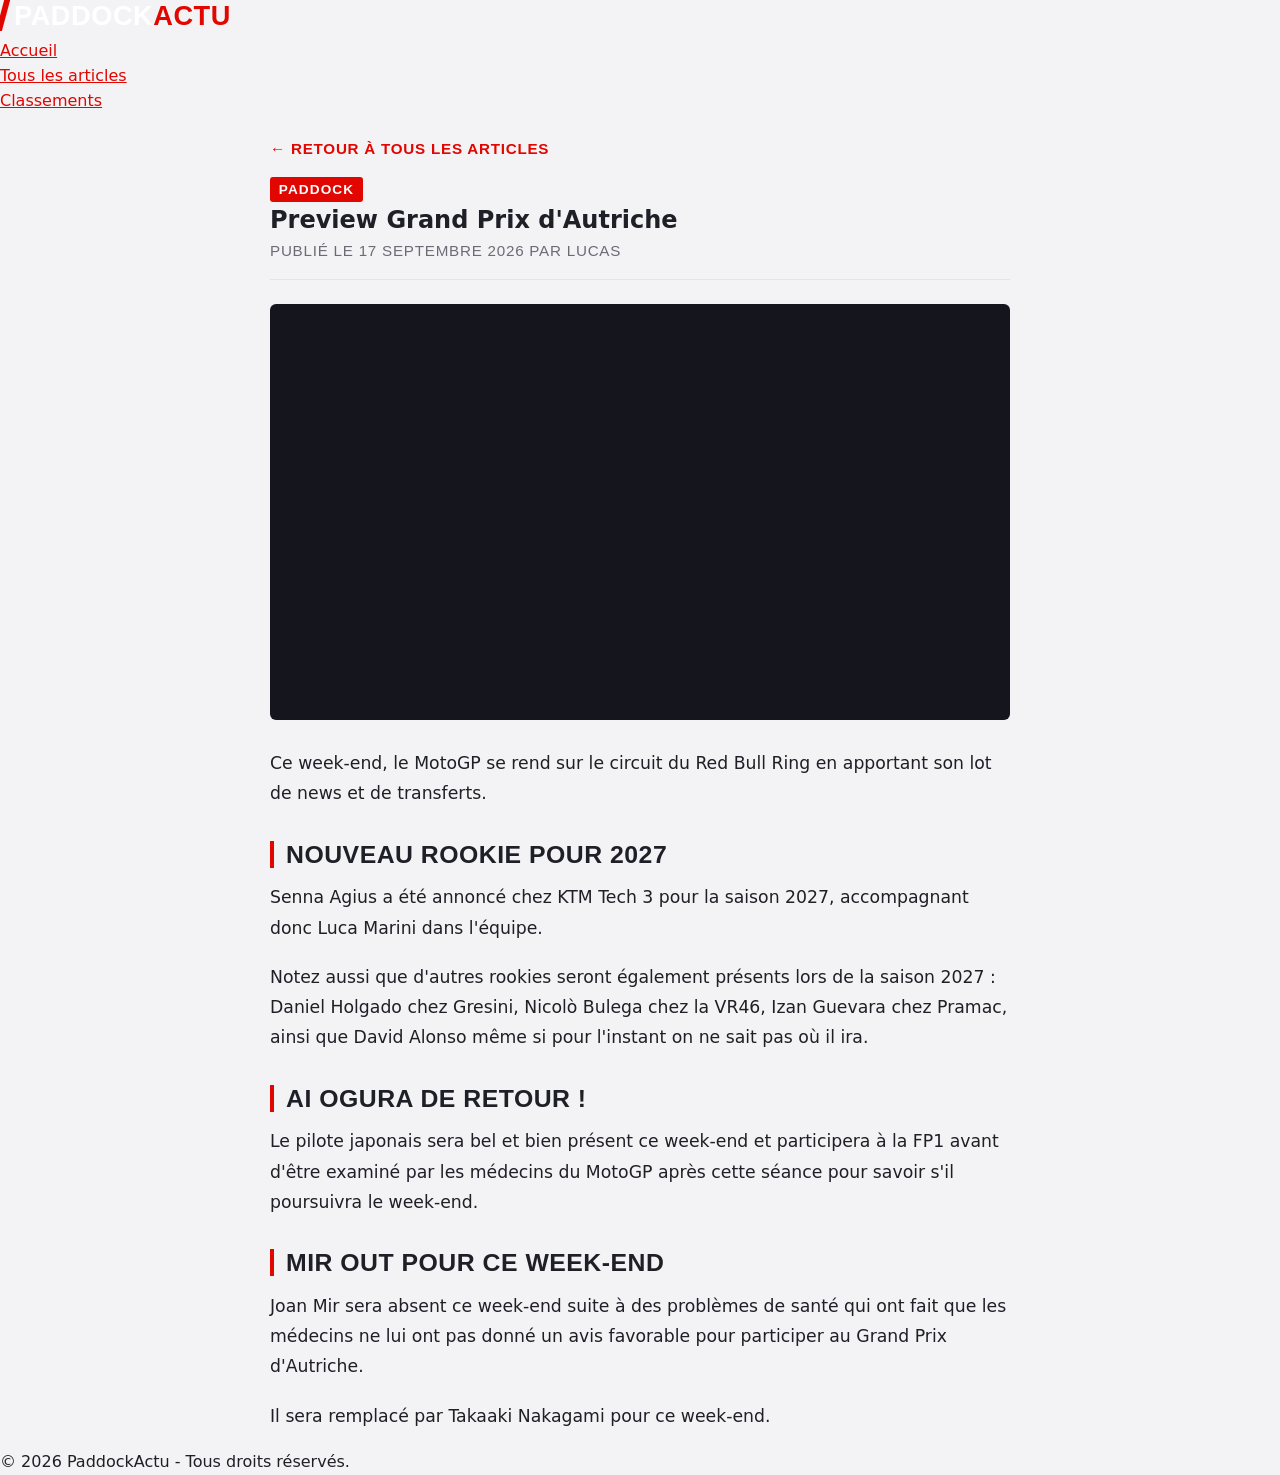
<file: preview-autriche-2026.html>
<!DOCTYPE html>
<html lang="fr">
<head>
    <meta charset="UTF-8">
    <meta name="viewport" content="width=device-width, initial-scale=1.0">
    <title>Preview Grand Prix d'Autriche - PaddockActu</title>
    <meta name="description" content="Toutes les infos et les dernières actus avant le GP d'Autriche 2026.">
    <!-- On remonte d'un dossier avec "../" pour charger le fichier style.css -->
    <link rel="stylesheet" href="../style.css">
</head>
<body>

    <header>
        <a href="../index.html" class="logo">Paddock<span>Actu</span></a>
        <nav>
            <ul>
                <li><a href="../index.html#accueil">Accueil</a></li>
                <li><a href="../index.html#tous-les-articles">Tous les articles</a></li>
                <li><a href="../index.html#classements">Classements</a></li>
            </ul>
        </nav>
    </header>

    <main class="article-container">
        <a href="../index.html#tous-les-articles" class="back-link">&larr; Retour à tous les articles</a>

        <article>
            <header class="article-header">
                <span class="article-tag">Paddock</span>
                <h1>Preview Grand Prix d'Autriche</h1>
                <p class="article-meta">Publié le 17 septembre 2026 par Lucas</p>
            </header>

            <div class="article-banner"></div>

            <div class="article-content">
                <p>Ce week-end, le MotoGP se rend sur le circuit du Red Bull Ring en apportant son lot de news et de transferts.</p>

                <h2>Nouveau Rookie pour 2027</h2>
                <p>Senna Agius a été annoncé chez KTM Tech 3 pour la saison 2027, accompagnant donc Luca Marini dans l'équipe.</p>
                <p>Notez aussi que d'autres rookies seront également présents lors de la saison 2027 : Daniel Holgado chez Gresini, Nicolò Bulega chez la VR46, Izan Guevara chez Pramac, ainsi que David Alonso même si pour l'instant on ne sait pas où il ira.</p>

                <h2>Ai Ogura de retour !</h2>
                <p>Le pilote japonais sera bel et bien présent ce week-end et participera à la FP1 avant d'être examiné par les médecins du MotoGP après cette séance pour savoir s'il poursuivra le week-end.</p>

                <h2>Mir out pour ce week-end</h2>
                <p>Joan Mir sera absent ce week-end suite à des problèmes de santé qui ont fait que les médecins ne lui ont pas donné un avis favorable pour participer au Grand Prix d'Autriche.</p>
                <p>Il sera remplacé par Takaaki Nakagami pour ce week-end.</p>
            </div>
        </article>
    </main>

    <footer>
        <p>&copy; 2026 PaddockActu - Tous droits réservés.</p>
    </footer>

</body>
</html>
</file>
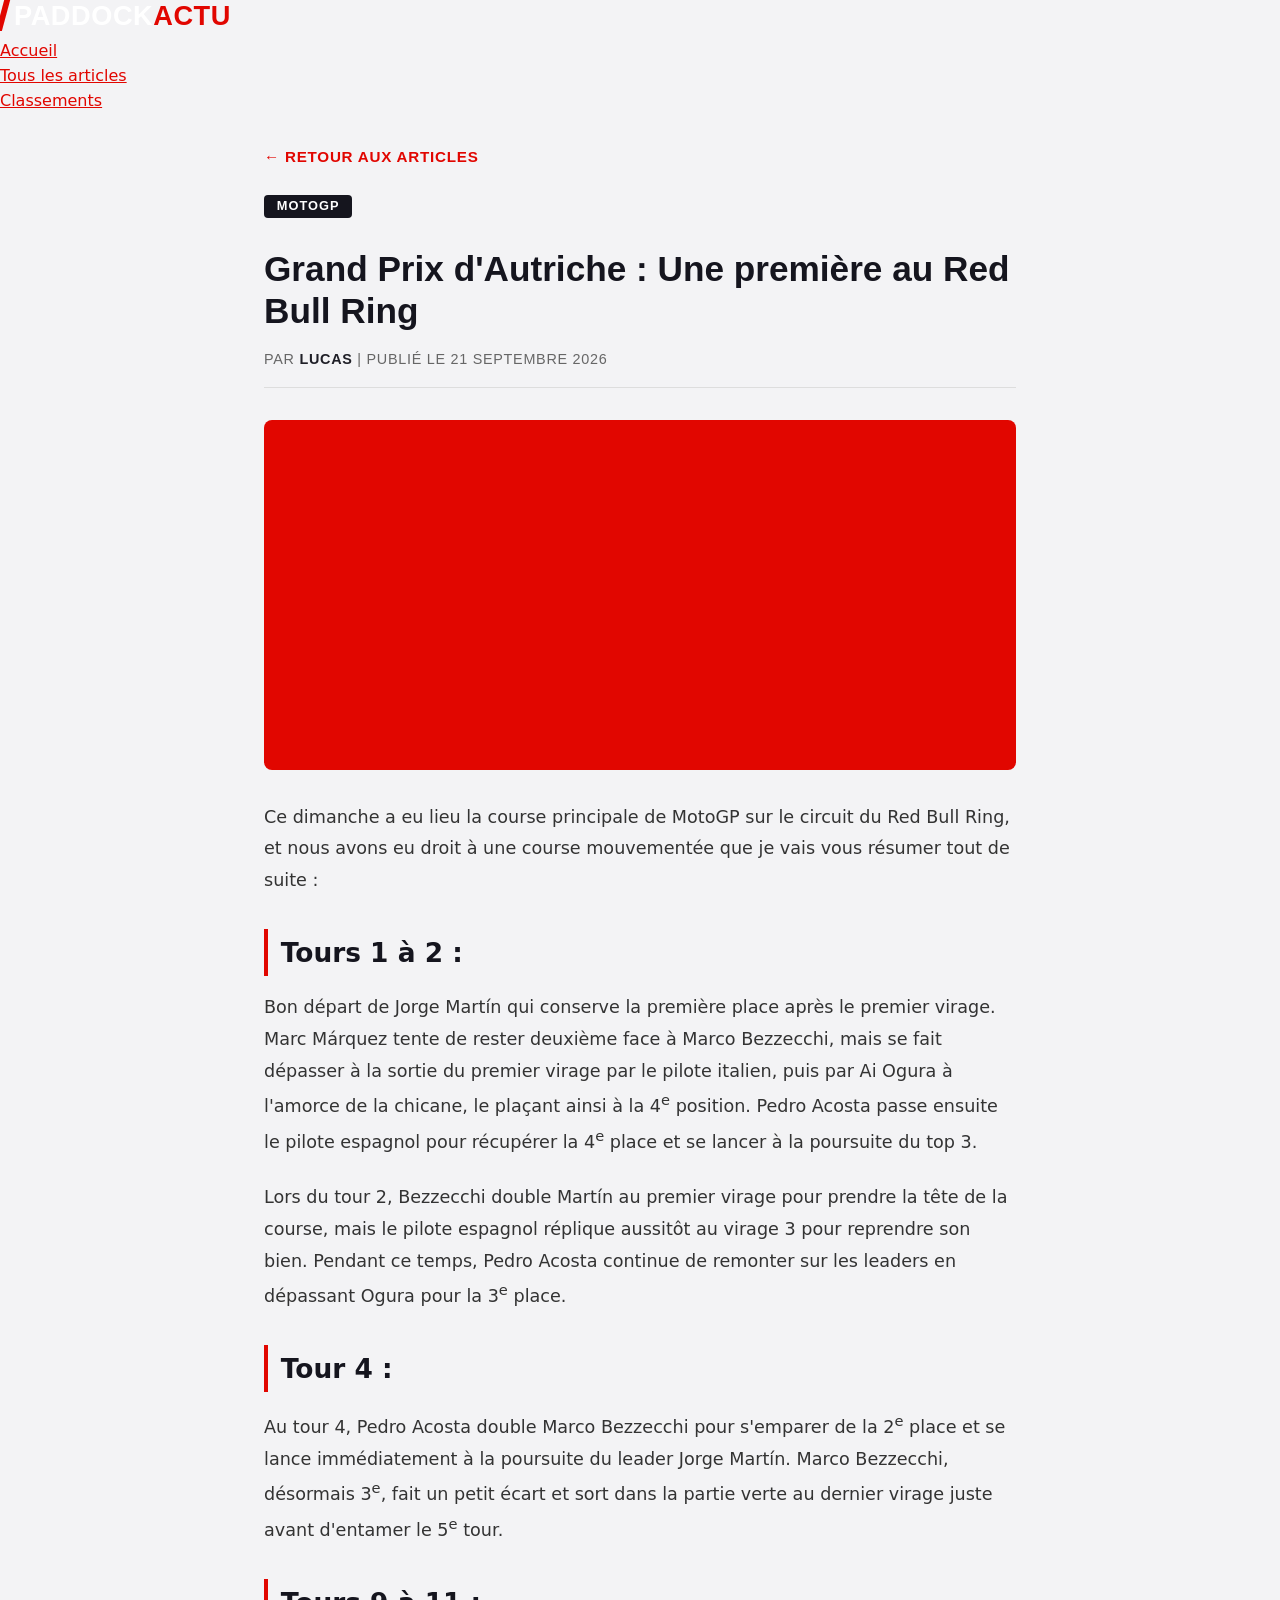
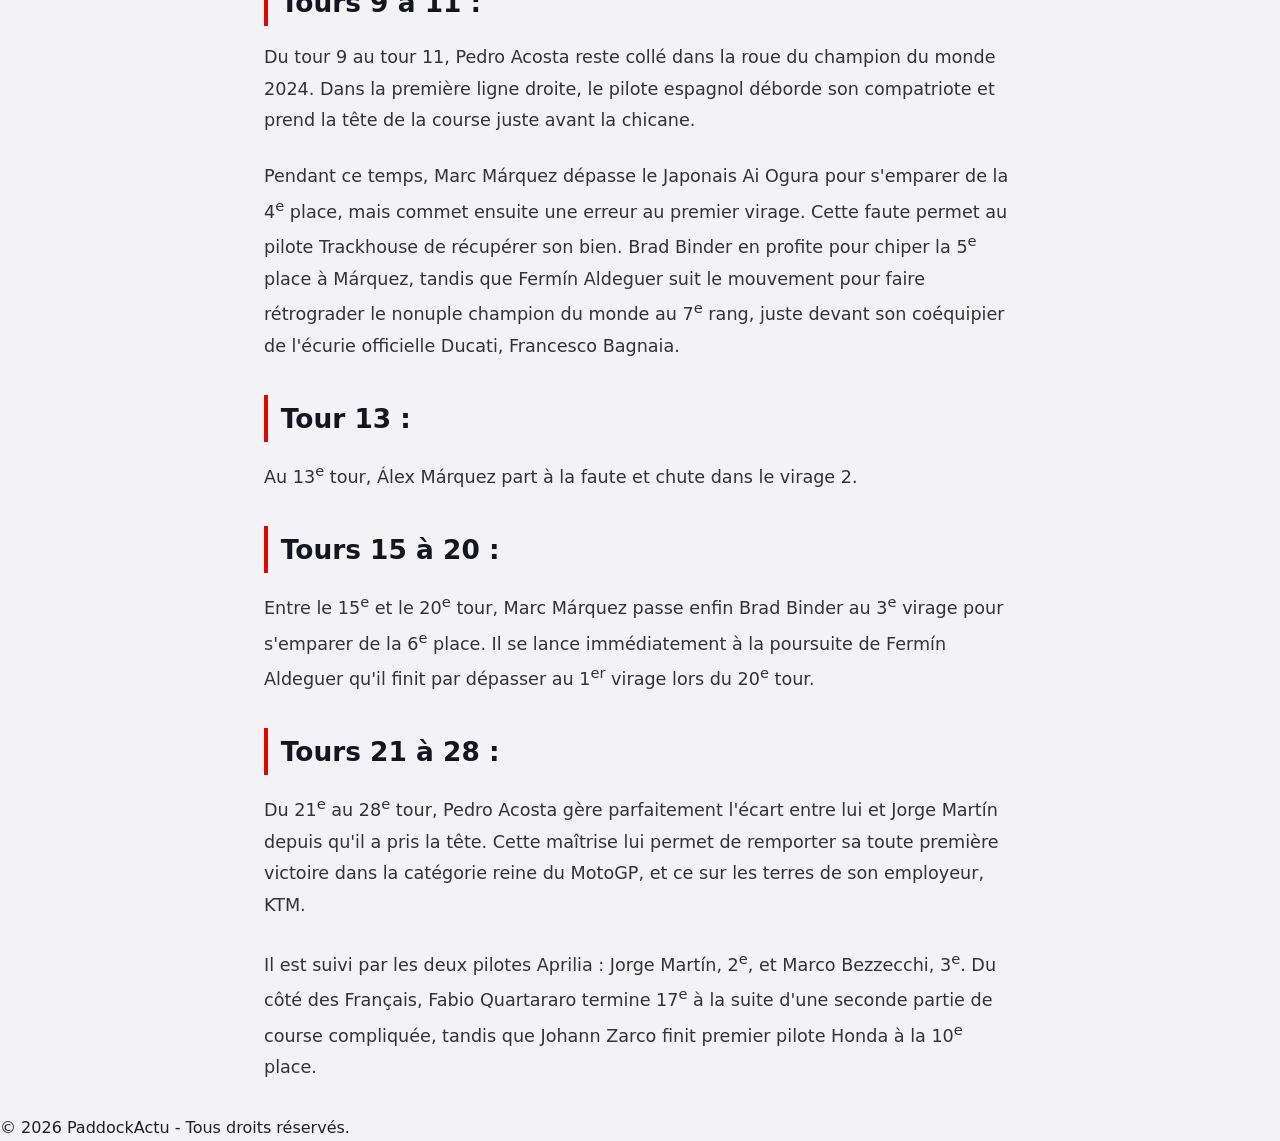
<file: articles/course grand prix autriche.html>
<!DOCTYPE html>
<html lang="fr">

<head>
    <meta charset="UTF-8">
    <meta name="viewport" content="width=device-width, initial-scale=1.0">
    <title>Grand Prix d'Autriche 2026 - PaddockActu</title>
    <meta name="description" content="Résumé complet de la course principale de MotoGP au Red Bull Ring.">

    <meta property="og:title" content="Grand Prix d'Autriche 2026 - PaddockActu">
    <meta property="og:description" content="Résumé complet de la course principale de MotoGP au Red Bull Ring.">
    <meta property="og:type" content="article">

    <link rel="stylesheet" href="../style.css">

    <style>
        .article-container {
            max-width: 800px;
            margin: 2rem auto;
            padding: 0 1.5rem;
        }

        .back-link {
            display: inline-block;
            margin-bottom: 1.5rem;
            color: #e10600;
            text-decoration: none;
            font-weight: 600;
            transition: transform 0.2s;
        }

        .back-link:hover {
            transform: translateX(-5px);
        }

        .article-header {
            margin-bottom: 2rem;
        }

        .article-tag {
            background-color: #15151e;
            color: white;
            font-size: 0.8rem;
            padding: 0.3rem 0.8rem;
            border-radius: 4px;
            text-transform: uppercase;
            font-weight: bold;
            display: inline-block;
            margin-bottom: 1rem;
        }

        .article-title {
            font-size: 2.2rem;
            line-height: 1.2;
            color: #15151e;
            margin-bottom: 1rem;
        }

        .article-meta {
            color: #666;
            font-size: 0.9rem;
            border-bottom: 1px solid #ddd;
            padding-bottom: 1rem;
        }

        .article-banner {
            width: 100%;
            height: 350px;
            background-color: #e10600;
            border-radius: 8px;
            margin-bottom: 2rem;
            object-fit: cover;
        }

        .article-body {
            font-size: 1.1rem;
            line-height: 1.8;
            color: #333;
        }

        .article-body p {
            margin-bottom: 1.5rem;
        }

        .article-body h2 {
            color: #15151e;
            margin: 2rem 0 1rem 0;
            border-left: 4px solid #e10600;
            padding-left: 0.8rem;
        }

        .article-body blockquote {
            background-color: #f4f4f6;
            border-left: 4px solid #15151e;
            margin: 1.5rem 0;
            padding: 1rem 1.5rem;
            font-style: italic;
        }
    </style>
</head>

<body>

    <header>
        <a href="../index.html" class="logo">Paddock<span>Actu</span></a>
        <nav>
            <ul>
                <li><a href="../index.html">Accueil</a></li>
                <li><a href="../index.html#tous-les-articles">Tous les articles</a></li>
                <li><a href="../index.html#classements">Classements</a></li>
            </ul>
        </nav>
    </header>

    <main class="article-container">
        <a href="../index.html#tous-les-articles" class="back-link">&larr; Retour aux articles</a>

        <article>
            <header class="article-header">
                <span class="article-tag">MotoGP</span>
                <h1 class="article-title">Grand Prix d'Autriche : Une première au Red Bull Ring</h1>
                <div class="article-meta">
                    Par <strong>Lucas</strong> | Publié le 21 Septembre 2026
                </div>
            </header>

            <div class="article-banner"></div>

            <div class="article-body">
                <p>
                    Ce dimanche a eu lieu la course principale de MotoGP sur le circuit du Red Bull Ring, et nous avons eu droit à une course mouvementée que je vais vous résumer tout de suite :
                </p>

                <h2>Tours 1 à 2 : </h2>
                <p>
                    Bon départ de Jorge Martín qui conserve la première place après le premier virage. Marc Márquez tente de rester deuxième face à Marco Bezzecchi, mais se fait dépasser à la sortie du premier virage par le pilote italien, puis par Ai Ogura à l'amorce de la chicane, le plaçant ainsi à la 4<sup>e</sup> position. Pedro Acosta passe ensuite le pilote espagnol pour récupérer la 4<sup>e</sup> place et se lancer à la poursuite du top 3.
                </p>
                <p>
                    Lors du tour 2, Bezzecchi double Martín au premier virage pour prendre la tête de la course, mais le pilote espagnol réplique aussitôt au virage 3 pour reprendre son bien. Pendant ce temps, Pedro Acosta continue de remonter sur les leaders en dépassant Ogura pour la 3<sup>e</sup> place.
                </p>

                <h2>Tour 4 : </h2>
                <p>
                    Au tour 4, Pedro Acosta double Marco Bezzecchi pour s'emparer de la 2<sup>e</sup> place et se lance immédiatement à la poursuite du leader Jorge Martín. Marco Bezzecchi, désormais 3<sup>e</sup>, fait un petit écart et sort dans la partie verte au dernier virage juste avant d'entamer le 5<sup>e</sup> tour.
                </p>

                <h2>Tours 9 à 11 : </h2>
                <p>
                    Du tour 9 au tour 11, Pedro Acosta reste collé dans la roue du champion du monde 2024. Dans la première ligne droite, le pilote espagnol déborde son compatriote et prend la tête de la course juste avant la chicane.
                </p>
                <p>
                    Pendant ce temps, Marc Márquez dépasse le Japonais Ai Ogura pour s'emparer de la 4<sup>e</sup> place, mais commet ensuite une erreur au premier virage. Cette faute permet au pilote Trackhouse de récupérer son bien. Brad Binder en profite pour chiper la 5<sup>e</sup> place à Márquez, tandis que Fermín Aldeguer suit le mouvement pour faire rétrograder le nonuple champion du monde au 7<sup>e</sup> rang, juste devant son coéquipier de l'écurie officielle Ducati, Francesco Bagnaia.
                </p>

                <h2>Tour 13 :</h2>
                <p>
                    Au 13<sup>e</sup> tour, Álex Márquez part à la faute et chute dans le virage 2.
                </p>

                <h2>Tours 15 à 20 :</h2>
                <p>
                    Entre le 15<sup>e</sup> et le 20<sup>e</sup> tour, Marc Márquez passe enfin Brad Binder au 3<sup>e</sup> virage pour s'emparer de la 6<sup>e</sup> place. Il se lance immédiatement à la poursuite de Fermín Aldeguer qu'il finit par dépasser au 1<sup>er</sup> virage lors du 20<sup>e</sup> tour.
                </p>

                <h2>Tours 21 à 28 :</h2>
                <p>
                    Du 21<sup>e</sup> au 28<sup>e</sup> tour, Pedro Acosta gère parfaitement l'écart entre lui et Jorge Martín depuis qu'il a pris la tête. Cette maîtrise lui permet de remporter sa toute première victoire dans la catégorie reine du MotoGP, et ce sur les terres de son employeur, KTM.
                </p>
                <p>
                    Il est suivi par les deux pilotes Aprilia : Jorge Martín, 2<sup>e</sup>, et Marco Bezzecchi, 3<sup>e</sup>. Du côté des Français, Fabio Quartararo termine 17<sup>e</sup> à la suite d'une seconde partie de course compliquée, tandis que Johann Zarco finit premier pilote Honda à la 10<sup>e</sup> place.
                </p>

            </div>
        </article>
    </main>

    <footer>
        <p>&copy; 2026 PaddockActu - Tous droits réservés.</p>
    </footer>

</body>
</html>
</file>
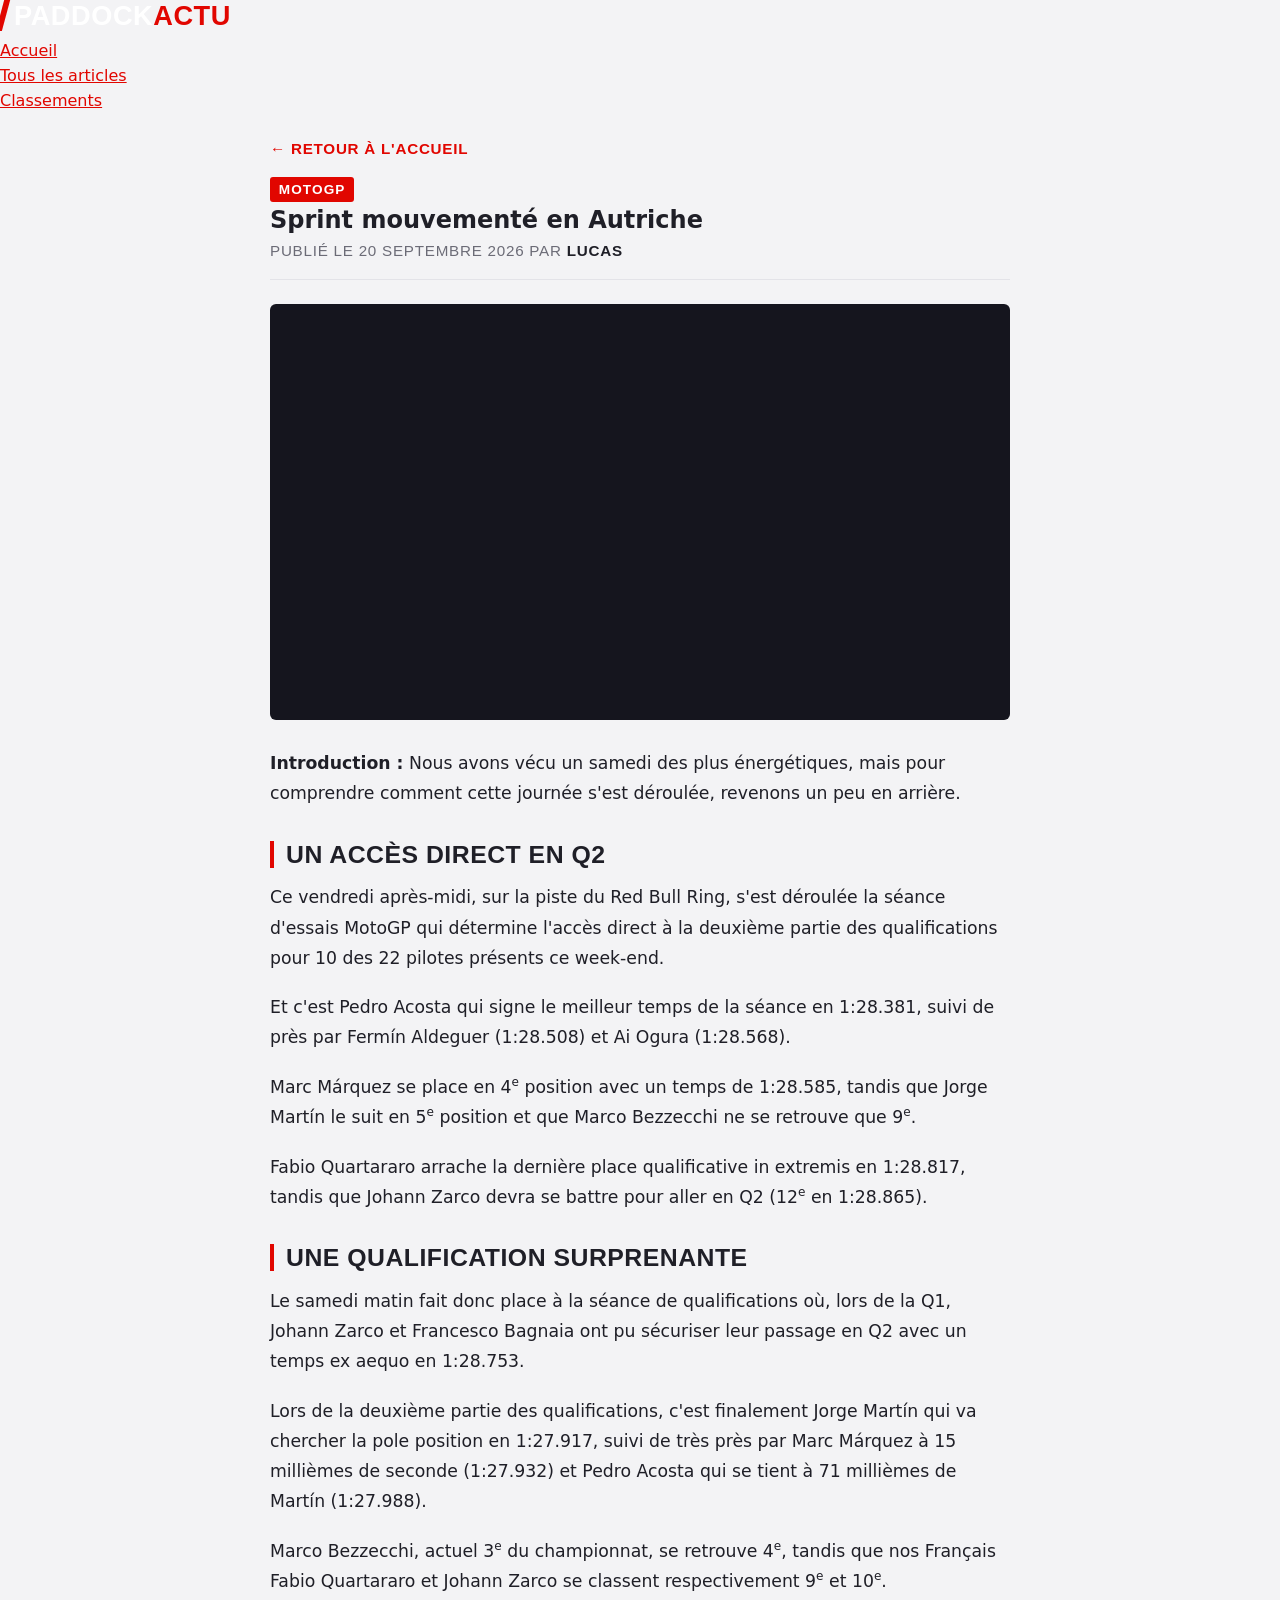
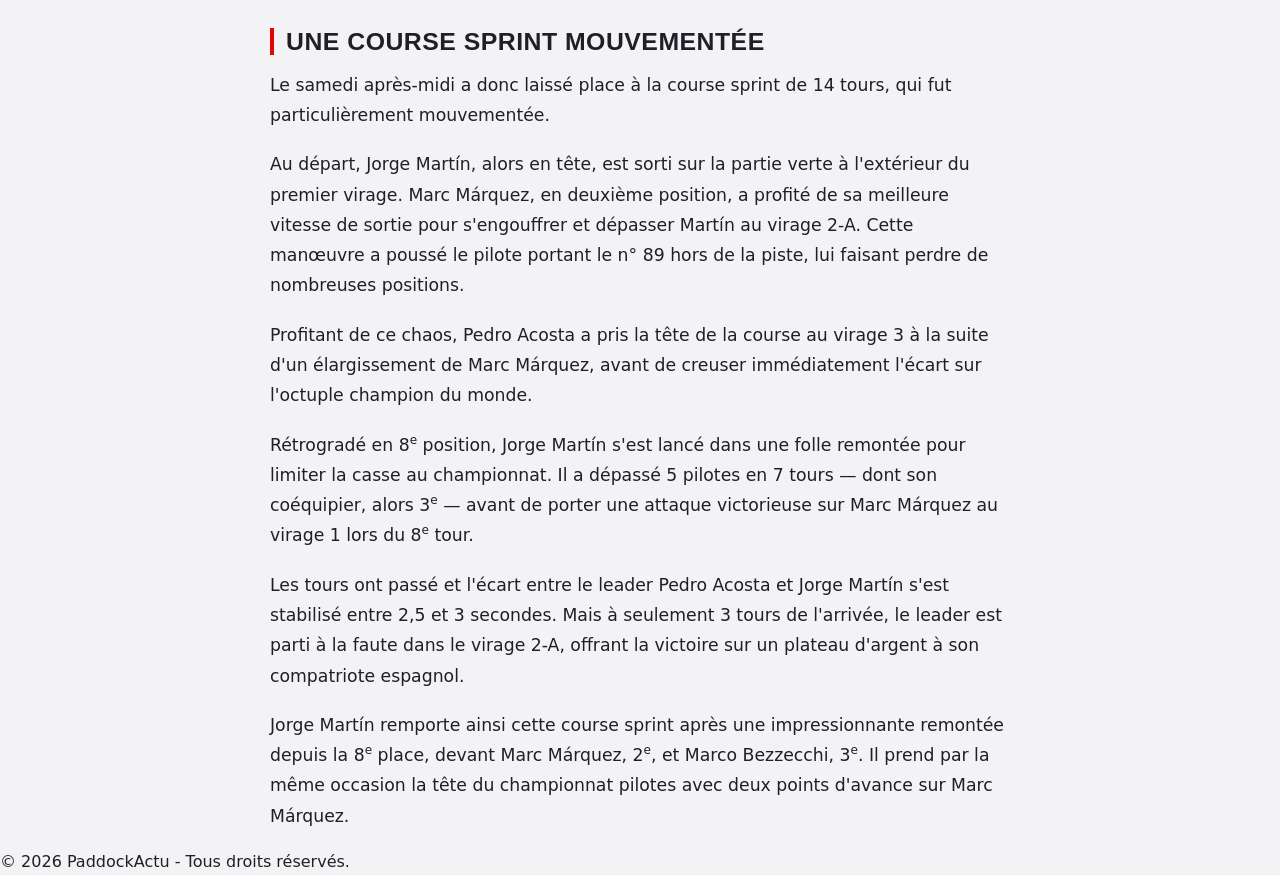
<file: articles/sprint mouvementé en autriche.html>
<!DOCTYPE html>
<html lang="fr">

<head>
    <meta charset="UTF-8">
    <meta name="viewport" content="width=device-width, initial-scale=1.0">
    <title>Sprint mouvementé en Autriche - PaddockActu</title>
    <meta name="description" content="Résumé de la première et deuxième journée du Grand Prix d'Autriche MotoGP.">
  
    <link rel="stylesheet" href="../style.css"> 
</head>

<body>

    <header>
        <a href="../index.html" class="logo">Paddock<span>Actu</span></a>
        <nav>
            <ul>
                <li><a href="../index.html#accueil">Accueil</a></li>
                <li><a href="../index.html#tous-les-articles">Tous les articles</a></li>
                <li><a href="../index.html#classements">Classements</a></li>
            </ul>
        </nav>
    </header>

    <main class="article-container">

        <a href="../index.html" class="back-link">&larr; Retour à l'accueil</a>

        <article>
            <header class="article-header">
                <span class="article-tag">MotoGP</span>
                <h1>Sprint mouvementé en Autriche</h1>
                <p class="article-meta">Publié le 20 septembre 2026 par <strong>Lucas</strong></p>
            </header>

            <div class="article-banner" style="background-image: url('https://via.placeholder.com/800x350'); background-size: cover; background-position: center;"></div>

            <section class="article-content">
                <p><strong>Introduction :</strong> Nous avons vécu un samedi des plus énergétiques, mais pour comprendre comment cette journée s'est déroulée, revenons un peu en arrière.</p>

                <h2>Un accès direct en Q2</h2>
                <p>Ce vendredi après-midi, sur la piste du Red Bull Ring, s'est déroulée la séance d'essais MotoGP qui détermine l'accès direct à la deuxième partie des qualifications pour 10 des 22 pilotes présents ce week-end.</p>
                
                <p>Et c'est Pedro Acosta qui signe le meilleur temps de la séance en 1:28.381, suivi de près par Fermín Aldeguer (1:28.508) et Ai Ogura (1:28.568).</p>

                <p>Marc Márquez se place en 4<sup>e</sup> position avec un temps de 1:28.585, tandis que Jorge Martín le suit en 5<sup>e</sup> position et que Marco Bezzecchi ne se retrouve que 9<sup>e</sup>.</p>

                <p>Fabio Quartararo arrache la dernière place qualificative in extremis en 1:28.817, tandis que Johann Zarco devra se battre pour aller en Q2 (12<sup>e</sup> en 1:28.865).</p>

                <h2>Une qualification surprenante</h2>
                <p>Le samedi matin fait donc place à la séance de qualifications où, lors de la Q1, Johann Zarco et Francesco Bagnaia ont pu sécuriser leur passage en Q2 avec un temps ex aequo en 1:28.753.</p>
                
                <p>Lors de la deuxième partie des qualifications, c'est finalement Jorge Martín qui va chercher la pole position en 1:27.917, suivi de très près par Marc Márquez à 15 millièmes de seconde (1:27.932) et Pedro Acosta qui se tient à 71 millièmes de Martín (1:27.988).</p>
   
                <p>Marco Bezzecchi, actuel 3<sup>e</sup> du championnat, se retrouve 4<sup>e</sup>, tandis que nos Français Fabio Quartararo et Johann Zarco se classent respectivement 9<sup>e</sup> et 10<sup>e</sup>.</p>

                <h2>Une course sprint mouvementée</h2>
                <p>Le samedi après-midi a donc laissé place à la course sprint de 14 tours, qui fut particulièrement mouvementée.</p>

                <p>Au départ, Jorge Martín, alors en tête, est sorti sur la partie verte à l'extérieur du premier virage. Marc Márquez, en deuxième position, a profité de sa meilleure vitesse de sortie pour s'engouffrer et dépasser Martín au virage 2-A. Cette manœuvre a poussé le pilote portant le n° 89 hors de la piste, lui faisant perdre de nombreuses positions.</p>

                <p>Profitant de ce chaos, Pedro Acosta a pris la tête de la course au virage 3 à la suite d'un élargissement de Marc Márquez, avant de creuser immédiatement l'écart sur l'octuple champion du monde.</p>

                <p>Rétrogradé en 8<sup>e</sup> position, Jorge Martín s'est lancé dans une folle remontée pour limiter la casse au championnat. Il a dépassé 5 pilotes en 7 tours — dont son coéquipier, alors 3<sup>e</sup> — avant de porter une attaque victorieuse sur Marc Márquez au virage 1 lors du 8<sup>e</sup> tour.</p>

                <p>Les tours ont passé et l'écart entre le leader Pedro Acosta et Jorge Martín s'est stabilisé entre 2,5 et 3 secondes. Mais à seulement 3 tours de l'arrivée, le leader est parti à la faute dans le virage 2-A, offrant la victoire sur un plateau d'argent à son compatriote espagnol.</p>

                <p>Jorge Martín remporte ainsi cette course sprint après une impressionnante remontée depuis la 8<sup>e</sup> place, devant Marc Márquez, 2<sup>e</sup>, et Marco Bezzecchi, 3<sup>e</sup>. Il prend par la même occasion la tête du championnat pilotes avec deux points d'avance sur Marc Márquez.</p>
            </section>
        </article>
    </main>

    <footer>
        <p>&copy; 2026 PaddockActu - Tous droits réservés.</p>
    </footer>

</body>
</html>
</file>
<file: style.css>
/* PaddockActu : charte rouge / noir, typographie condensée façon presse sportive. */

:root {
    --red: #e10600;
    --red-dark: #b80500;
    --ink: #15151e;
    --ink-soft: #23232e;
    --bg: #f3f3f5;
    --surface: #ffffff;
    --text: #1f1f27;
    --muted: #6b6b76;
    --line: #e3e3e8;
    --radius: 6px;
    --font-display: 'Barlow Condensed', 'Arial Narrow', 'Segoe UI', sans-serif;
    --font-body: 'Barlow', 'Segoe UI', system-ui, sans-serif;
    --container: 1100px;
}

* {
    margin: 0;
    padding: 0;
    box-sizing: border-box;
}

html {
    -webkit-text-size-adjust: 100%;
    scroll-behavior: smooth;
}

body {
    font-family: var(--font-body);
    background-color: var(--bg);
    color: var(--text);
    line-height: 1.55;
    -webkit-font-smoothing: antialiased;
}

img {
    max-width: 100%;
    display: block;
}

a {
    color: var(--red);
}

button {
    font: inherit;
    color: inherit;
}

.muted { color: var(--muted); }
.small { font-size: 0.85rem; }
.hidden { display: none !important; }

.container {
    max-width: var(--container);
    margin: 0 auto;
    padding: 0 1.25rem;
}

/* ---------- En-tête ---------- */

.site-header {
    background-color: var(--ink);
    color: #fff;
    position: sticky;
    top: 0;
    z-index: 100;
    box-shadow: 0 1px 0 rgba(255, 255, 255, 0.06), 0 2px 12px rgba(0, 0, 0, 0.25);
}

.site-header .container {
    display: flex;
    align-items: center;
    justify-content: space-between;
    gap: 1rem;
    min-height: 60px;
}

.logo {
    display: inline-flex;
    align-items: center;
    font-family: var(--font-display);
    font-weight: 800;
    font-size: 1.7rem;
    letter-spacing: 0.02em;
    text-transform: uppercase;
    color: #fff;
    text-decoration: none;
    white-space: nowrap;
    line-height: 1;
}

.logo::before {
    content: '';
    width: 6px;
    height: 1.15em;
    margin-right: 0.5rem;
    background-color: var(--red);
    transform: skewX(-15deg);
}

.logo span {
    color: var(--red);
}

.site-nav ul {
    display: flex;
    list-style: none;
    gap: 0.15rem;
}

.site-nav a {
    display: block;
    padding: 1.15rem 0.85rem;
    font-family: var(--font-display);
    font-weight: 600;
    font-size: 1.05rem;
    letter-spacing: 0.06em;
    text-transform: uppercase;
    color: rgba(255, 255, 255, 0.85);
    text-decoration: none;
    position: relative;
    transition: color 0.15s;
}

.site-nav a::after {
    content: '';
    position: absolute;
    left: 0.85rem;
    right: 0.85rem;
    bottom: 0.8rem;
    height: 2px;
    background-color: var(--red);
    transform: scaleX(0);
    transition: transform 0.15s;
}

.site-nav a:hover,
.site-nav a.active {
    color: #fff;
}

.site-nav a.active::after {
    transform: scaleX(1);
}

/* ---------- Titres de section ---------- */

.section-title {
    display: flex;
    align-items: center;
    gap: 0.6rem;
    font-family: var(--font-display);
    font-weight: 800;
    font-size: 1.7rem;
    line-height: 1;
    letter-spacing: 0.02em;
    text-transform: uppercase;
    margin-bottom: 1.25rem;
}

.section-title::before {
    content: '';
    width: 5px;
    height: 0.95em;
    background-color: var(--red);
    transform: skewX(-15deg);
}

.section-title .year {
    color: var(--muted);
    font-weight: 600;
}

.section-more {
    margin-top: 1.25rem;
}

.section-more a {
    font-family: var(--font-display);
    font-weight: 700;
    font-size: 1rem;
    letter-spacing: 0.05em;
    text-transform: uppercase;
    text-decoration: none;
}

.section-more a:hover {
    text-decoration: underline;
}

/* ---------- Étiquettes de catégorie ---------- */

.tag {
    display: inline-block;
    font-family: var(--font-display);
    font-weight: 700;
    font-size: 0.8rem;
    letter-spacing: 0.08em;
    text-transform: uppercase;
    line-height: 1;
    padding: 0.35rem 0.5rem;
    border-radius: 3px;
    background-color: var(--ink);
    color: #fff;
}

.tag-motogp { background-color: var(--red); }
.tag-moto2 { background-color: #1f4ea1; }
.tag-moto3 { background-color: #0f7b4f; }

/* ---------- À la une ---------- */

.hero {
    position: relative;
    background-color: var(--ink);
    color: #fff;
    height: clamp(360px, 44vw, 540px);
    overflow: hidden;
}

.hero-link {
    display: block;
    height: 100%;
    color: inherit;
    text-decoration: none;
}

.hero-img {
    position: absolute;
    inset: 0;
    width: 100%;
    height: 100%;
    object-fit: cover;
    object-position: center 30%;
    transition: transform 0.6s;
}

.hero-link:hover .hero-img {
    transform: scale(1.03);
}

.hero-shade {
    position: absolute;
    inset: 0;
    background: linear-gradient(to top, rgba(21, 21, 30, 0.96) 0%, rgba(21, 21, 30, 0.55) 45%, rgba(21, 21, 30, 0.05) 100%);
}

.hero-body {
    position: absolute;
    left: 0;
    right: 0;
    bottom: 0;
    padding-bottom: 2.25rem;
}

.hero-body .tag {
    margin-bottom: 0.75rem;
}

.hero-title {
    font-family: var(--font-display);
    font-weight: 800;
    font-size: clamp(1.9rem, 4vw, 3.2rem);
    line-height: 1.02;
    max-width: 24ch;
    margin-bottom: 0.6rem;
}

.hero-excerpt {
    max-width: 60ch;
    font-size: 1.05rem;
    color: rgba(255, 255, 255, 0.85);
    margin-bottom: 0.75rem;
}

.hero-meta {
    font-family: var(--font-display);
    font-size: 0.95rem;
    letter-spacing: 0.06em;
    text-transform: uppercase;
    color: rgba(255, 255, 255, 0.7);
}

/* ---------- Mise en page accueil ---------- */

.page-section {
    padding: 2.5rem 0 0;
}

.page-section:last-child {
    padding-bottom: 3rem;
}

.home-grid {
    display: grid;
    grid-template-columns: 1fr 1fr;
    gap: 2.5rem;
    align-items: start;
}

/* ---------- Cartes d'articles ---------- */

.news-grid {
    display: grid;
    grid-template-columns: repeat(auto-fill, minmax(290px, 1fr));
    gap: 1.5rem;
}

.card-link {
    display: block;
    color: inherit;
    text-decoration: none;
    height: 100%;
}

.card {
    background-color: var(--surface);
    border: 1px solid var(--line);
    border-radius: var(--radius);
    overflow: hidden;
    height: 100%;
    display: flex;
    flex-direction: column;
    transition: transform 0.2s, box-shadow 0.2s;
}

.card-link:hover .card {
    transform: translateY(-3px);
    box-shadow: 0 12px 28px rgba(21, 21, 30, 0.12);
}

.card-media {
    position: relative;
    aspect-ratio: 16 / 9;
    background-color: var(--ink);
    overflow: hidden;
}

.card-media img {
    width: 100%;
    height: 100%;
    object-fit: cover;
    transition: transform 0.5s;
}

.card-link:hover .card-media img {
    transform: scale(1.04);
}

.card-media .tag {
    position: absolute;
    top: 0.75rem;
    left: 0.75rem;
}

.card-content {
    padding: 1rem 1.1rem 1.1rem;
    display: flex;
    flex-direction: column;
    gap: 0.45rem;
    flex: 1;
}

.card-content h3 {
    font-family: var(--font-display);
    font-weight: 700;
    font-size: 1.4rem;
    line-height: 1.1;
}

.card-content p {
    font-size: 0.95rem;
    color: var(--text);
    flex: 1;
}

.card-date {
    font-family: var(--font-display);
    font-size: 0.85rem;
    letter-spacing: 0.06em;
    text-transform: uppercase;
    color: var(--muted);
}

/* ---------- Filtres / onglets ---------- */

.filter-tags {
    display: flex;
    gap: 0.5rem;
    margin-bottom: 1.5rem;
    flex-wrap: wrap;
}

.filter-btn {
    background-color: var(--surface);
    color: var(--text);
    border: 1px solid var(--line);
    padding: 0.5rem 0.95rem;
    min-height: 40px;
    border-radius: 999px;
    cursor: pointer;
    font-family: var(--font-display);
    font-weight: 700;
    font-size: 0.95rem;
    letter-spacing: 0.05em;
    text-transform: uppercase;
    transition: background-color 0.15s, color 0.15s, border-color 0.15s;
    white-space: nowrap;
}

.filter-btn:hover {
    border-color: var(--ink);
}

.filter-btn.active {
    background-color: var(--ink);
    border-color: var(--ink);
    color: #fff;
}

.standings-toolbar {
    display: flex;
    align-items: center;
    justify-content: space-between;
    gap: 1rem;
    flex-wrap: wrap;
    margin-bottom: 1.25rem;
}

.standings-toolbar .filter-tags {
    margin-bottom: 0;
}

/* ---------- Tableaux de classement ---------- */

.table-card {
    background-color: var(--surface);
    border: 1px solid var(--line);
    border-radius: var(--radius);
    overflow: hidden;
}

.table-wrap {
    overflow-x: auto;
}

table {
    width: 100%;
    border-collapse: collapse;
}

th, td {
    padding: 0.7rem 0.9rem;
    text-align: left;
    white-space: nowrap;
    vertical-align: middle;
}

th {
    background-color: var(--ink);
    color: rgba(255, 255, 255, 0.9);
    font-family: var(--font-display);
    font-weight: 700;
    font-size: 0.9rem;
    letter-spacing: 0.06em;
    text-transform: uppercase;
}

td {
    border-bottom: 1px solid var(--line);
}

tbody tr:last-child td {
    border-bottom: none;
}

tbody tr:hover td {
    background-color: #fafafb;
}

td.num, th.num {
    text-align: right;
}

td.pos {
    font-family: var(--font-display);
    font-weight: 700;
    font-size: 1.1rem;
    width: 3rem;
}

.standings tbody tr:nth-child(1) td.pos { color: var(--red); }

td.rider-number {
    font-family: var(--font-display);
    font-weight: 700;
    font-size: 1.05rem;
    color: var(--muted);
    width: 3rem;
}

td.rider {
    font-weight: 600;
}

td.team {
    color: var(--muted);
}

td.points {
    font-family: var(--font-display);
    font-weight: 800;
    font-size: 1.2rem;
}

.flag {
    margin-right: 0.35rem;
}

.rider-team {
    display: none;
}

.rider-cell {
    display: flex;
    align-items: center;
    gap: 0.6rem;
}

.rider-avatar {
    width: 36px;
    height: 36px;
    border-radius: 50%;
    object-fit: cover;
    flex-shrink: 0;
    background-color: var(--bg);
    border: 1px solid var(--line);
}

.rider-avatar-empty {
    display: inline-block;
}

.standings .pos,
.standings .rider-number {
    vertical-align: middle;
}

/* ---------- Podium et repères du championnat ---------- */

.podium {
    display: grid;
    grid-template-columns: repeat(3, 1fr);
    gap: 1rem;
    margin-bottom: 1rem;
}

.podium:empty,
.stat-row:empty {
    display: none;
}

.podium-tile {
    position: relative;
    display: grid;
    grid-template-columns: auto 1fr;
    grid-template-areas:
        "rank rider"
        "rank points";
    gap: 0.35rem 0.8rem;
    align-items: center;
    background: linear-gradient(135deg, #2e2e3b 0%, #1b1b25 45%, var(--ink) 100%);
    border: 1px solid transparent;
    border-radius: var(--radius);
    padding: 0.85rem 1rem;
    min-height: 132px;
    color: #fff;
    overflow: hidden;
}

/* Le leader a une pointe de rouge dans le dégradé */
.podium-tile.p1 {
    background: linear-gradient(135deg, #5a1015 0%, #2a151b 40%, var(--ink) 85%);
}

/* Place réservée à droite pour la photo du pilote */
.podium-tile.has-photo {
    padding-right: 112px;
}

/* La silhouette se fond dans la carte vers le bas */
.podium-bust {
    position: absolute;
    right: 2px;
    bottom: 0;
    height: 100%;
    max-width: 150px;
    object-fit: contain;
    object-position: right bottom;
    z-index: 1;
    pointer-events: none;
    -webkit-mask-image: linear-gradient(to bottom, #000 55%, transparent 100%);
    mask-image: linear-gradient(to bottom, #000 55%, transparent 100%);
}

.podium-head {
    display: none;
}

.podium-tile .podium-rank { grid-area: rank; align-self: start; }
.podium-tile .podium-rider { grid-area: rider; align-self: end; }
.podium-tile .podium-points { grid-area: points; align-self: start; text-align: left; }

.podium-tile.p1::after {
    content: '';
    position: absolute;
    top: 0;
    bottom: 0;
    right: -12px;
    width: 8px;
    background-color: var(--red);
    transform: skewX(-15deg);
}

.podium-rank {
    font-family: var(--font-display);
    font-weight: 800;
    font-size: 2.2rem;
    line-height: 1;
    color: rgba(255, 255, 255, 0.45);
    min-width: 1.4ch;
    text-align: center;
}

.p1 .podium-rank {
    color: var(--red);
}

.podium-rider {
    min-width: 0;
    display: flex;
    flex-direction: column;
    gap: 0.1rem;
}

.podium-number {
    font-family: var(--font-display);
    font-weight: 700;
    font-size: 0.85rem;
    letter-spacing: 0.08em;
}

.podium-number,
.podium-team,
.podium-points span,
.podium-points em {
    color: rgba(255, 255, 255, 0.65);
}

.podium-rider strong {
    font-family: var(--font-display);
    font-weight: 700;
    font-size: 1.35rem;
    line-height: 1.05;
}

.podium-team {
    font-size: 0.82rem;
    white-space: nowrap;
    overflow: hidden;
    text-overflow: ellipsis;
}

.podium-points {
    text-align: right;
    line-height: 1;
}

.podium-points b {
    font-family: var(--font-display);
    font-weight: 800;
    font-size: 1.9rem;
}

.podium-points span {
    font-family: var(--font-display);
    font-size: 0.85rem;
    margin-left: 0.2rem;
}

.podium-points em {
    display: inline-block;
    margin-left: 0.6rem;
    font-style: normal;
    font-family: var(--font-display);
    font-size: 0.85rem;
    letter-spacing: 0.06em;
    text-transform: uppercase;
}

.stat-row {
    display: grid;
    grid-template-columns: repeat(4, 1fr);
    gap: 1rem;
    margin-bottom: 1.25rem;
}

.stat-tile {
    background-color: var(--surface);
    border: 1px solid var(--line);
    border-radius: var(--radius);
    padding: 0.8rem 1rem;
    display: flex;
    flex-direction: column;
    gap: 0.15rem;
}

.stat-label {
    font-family: var(--font-display);
    font-size: 0.82rem;
    letter-spacing: 0.08em;
    text-transform: uppercase;
    color: var(--muted);
}

.stat-value {
    font-family: var(--font-display);
    font-weight: 800;
    font-size: 1.7rem;
    line-height: 1;
}

.stat-value small {
    font-weight: 600;
    font-size: 0.85rem;
    letter-spacing: 0.04em;
    text-transform: uppercase;
    color: var(--muted);
    margin-left: 0.35rem;
}

.standings-legend {
    margin-top: 0.75rem;
}

/* Forme : trois dernières positions */

td.form {
    white-space: nowrap;
}

.form-chip {
    display: inline-flex;
    align-items: center;
    justify-content: center;
    width: 24px;
    height: 24px;
    margin-right: 3px;
    border-radius: 3px;
    background-color: var(--bg);
    border: 1px solid var(--line);
    font-family: var(--font-display);
    font-weight: 700;
    font-size: 0.85rem;
    line-height: 1;
    color: var(--text);
    cursor: default;
}

.form-chip.is-podium {
    background-color: var(--ink);
    border-color: var(--ink);
    color: #fff;
}

.form-chip.is-win {
    background-color: var(--red);
    border-color: var(--red);
    color: #fff;
}

.form-chip.is-nc {
    background-color: transparent;
    border-style: dashed;
    color: var(--muted);
    font-size: 0.7rem;
}

/* Points : barre proportionnelle au leader sous la valeur */

.standings-full th,
.standings-full td {
    padding-left: 0.6rem;
    padding-right: 0.6rem;
}

.standings-full td.team {
    max-width: 230px;
    overflow: hidden;
    text-overflow: ellipsis;
}

.standings-full td.points {
    min-width: 5.5rem;
}

.points-value {
    display: block;
}

.points-bar {
    display: block;
    height: 3px;
    margin-top: 4px;
    border-radius: 2px;
    background-color: var(--line);
    overflow: hidden;
}

.points-bar i {
    display: block;
    height: 100%;
    border-radius: 2px;
    background-color: var(--ink-soft);
}

.standings tbody tr:nth-child(1) .points-bar i {
    background-color: var(--red);
}

td.gap {
    color: var(--muted);
    font-family: var(--font-display);
    font-weight: 600;
    font-size: 1rem;
}

.gap-inline {
    display: none;
}

/* ---------- Prochain Grand Prix ---------- */

.next-gp {
    background-color: var(--ink);
    color: #fff;
    border-radius: var(--radius);
    padding: 1.25rem 1.5rem 1.5rem;
    display: grid;
    grid-template-columns: 120px 1fr auto;
    grid-template-areas:
        "round round round"
        "track body count";
    gap: 0.75rem 1.5rem;
    align-items: center;
    position: relative;
    overflow: hidden;
}

.next-gp::after {
    content: '';
    position: absolute;
    top: 0;
    bottom: 0;
    right: -14px;
    width: 10px;
    background-color: var(--red);
    transform: skewX(-15deg);
}

.next-gp-round {
    grid-area: round;
    font-family: var(--font-display);
    font-size: 0.9rem;
    letter-spacing: 0.1em;
    text-transform: uppercase;
    color: rgba(255, 255, 255, 0.6);
}

/* Les tracés officiels ont beaucoup de marge dans l'image : on zoome dedans */
.next-gp-track {
    grid-area: track;
    width: 120px;
    height: 120px;
    object-fit: contain;
    transform: scale(1.7);
}

.next-gp-body {
    grid-area: body;
    min-width: 0;
}

.next-gp h3 {
    font-family: var(--font-display);
    font-weight: 800;
    font-size: 1.75rem;
    line-height: 1;
    text-transform: uppercase;
    margin-bottom: 0.4rem;
}

.next-gp-circuit,
.next-gp-dates {
    font-size: 0.95rem;
    color: rgba(255, 255, 255, 0.8);
}

.next-gp-countdown {
    grid-area: count;
    font-family: var(--font-display);
    font-weight: 800;
    font-size: 2.6rem;
    line-height: 1;
    color: var(--red);
    white-space: nowrap;
    padding-right: 0.5rem;
}

.next-gp .muted {
    color: rgba(255, 255, 255, 0.6);
}

/* ---------- Calendrier ---------- */

.stat-row-3 {
    grid-template-columns: repeat(3, 1fr);
}

.stat-meter {
    display: block;
    height: 4px;
    margin-top: 0.5rem;
    border-radius: 2px;
    background-color: var(--line);
    overflow: hidden;
}

.stat-meter i {
    display: block;
    height: 100%;
    border-radius: 2px;
    background-color: var(--red);
}

.calendar {
    list-style: none;
    display: grid;
    gap: 0.5rem;
}

.cal-month {
    font-family: var(--font-display);
    font-weight: 700;
    font-size: 1rem;
    letter-spacing: 0.1em;
    text-transform: uppercase;
    color: var(--muted);
    padding: 1rem 0 0.15rem 0.25rem;
}

.cal-month:first-child {
    padding-top: 0;
}

.cal-link {
    display: grid;
    grid-template-columns: 3rem 10.5rem 1fr auto auto;
    grid-template-areas: "round dates name extra badge";
    gap: 1rem;
    align-items: center;
    background-color: var(--surface);
    border: 1px solid var(--line);
    border-left: 4px solid transparent;
    border-radius: var(--radius);
    padding: 0.7rem 1rem;
    color: inherit;
    text-decoration: none;
    transition: border-color 0.15s, box-shadow 0.15s, transform 0.15s;
}

.cal-link:hover {
    border-color: var(--ink);
    box-shadow: 0 8px 20px rgba(21, 21, 30, 0.08);
    transform: translateY(-1px);
}

.is-next .cal-link,
.is-live .cal-link {
    border-left-color: var(--red);
}

.is-next .cal-link:hover,
.is-live .cal-link:hover {
    border-left-color: var(--red);
}

.is-done .cal-link {
    opacity: 0.7;
}

.is-done .cal-link:hover {
    opacity: 1;
}

.cal-round {
    grid-area: round;
    font-family: var(--font-display);
    font-weight: 800;
    font-size: 1.5rem;
    line-height: 1;
    color: var(--muted);
}

.is-next .cal-round,
.is-live .cal-round {
    color: var(--red);
}

.cal-dates {
    grid-area: dates;
    font-size: 0.9rem;
    color: var(--muted);
}

.cal-name {
    grid-area: name;
    min-width: 0;
}

.cal-name strong {
    display: block;
    font-family: var(--font-display);
    font-weight: 700;
    font-size: 1.25rem;
    line-height: 1.1;
}

.cal-name small {
    color: var(--muted);
}

.cal-extra {
    grid-area: extra;
}

.cal-articles {
    display: inline-block;
    font-family: var(--font-display);
    font-weight: 700;
    font-size: 0.8rem;
    letter-spacing: 0.06em;
    text-transform: uppercase;
    color: var(--red);
    border: 1px solid currentColor;
    border-radius: 999px;
    padding: 0.2rem 0.55rem;
    white-space: nowrap;
}

.status-badge {
    grid-area: badge;
    font-family: var(--font-display);
    font-size: 0.8rem;
    font-weight: 700;
    letter-spacing: 0.08em;
    text-transform: uppercase;
    padding: 0.3rem 0.6rem;
    border-radius: 3px;
    background-color: var(--bg);
    color: var(--muted);
    white-space: nowrap;
}

.is-next .status-badge,
.is-live .status-badge {
    background-color: var(--red);
    color: #fff;
}

/* Fiche d'un Grand Prix */

.gp-hero {
    position: relative;
    display: grid;
    grid-template-columns: 180px 1fr auto;
    gap: 1.5rem 2rem;
    align-items: center;
    background-color: var(--ink);
    color: #fff;
    border-radius: var(--radius);
    padding: 1.75rem 2rem;
    margin-bottom: 1.25rem;
    overflow: hidden;
}

.gp-hero::after {
    content: '';
    position: absolute;
    top: 0;
    bottom: 0;
    right: -14px;
    width: 10px;
    background-color: var(--red);
    transform: skewX(-15deg);
}

.gp-track {
    width: 180px;
    height: 180px;
    object-fit: contain;
    transform: scale(1.6);
}

.gp-hero-body {
    min-width: 0;
}

.gp-title {
    font-family: var(--font-display);
    font-weight: 800;
    font-size: 2.4rem;
    line-height: 1;
    text-transform: uppercase;
    margin: 0.3rem 0 0.5rem;
}

.gp-circuit,
.gp-dates {
    color: rgba(255, 255, 255, 0.8);
}

.gp-dates {
    font-family: var(--font-display);
    font-size: 1.05rem;
    letter-spacing: 0.04em;
    text-transform: uppercase;
    margin-top: 0.25rem;
}

.gp-hero .status-badge {
    grid-area: auto;
    grid-column: 3;
    grid-row: 1;
    align-self: start;
    margin-right: 0.75rem;
    background-color: rgba(255, 255, 255, 0.1);
    color: rgba(255, 255, 255, 0.85);
}

.gp-hero.is-next .status-badge,
.gp-hero.is-live .status-badge {
    background-color: var(--red);
    color: #fff;
}

.gp-stats {
    grid-template-columns: repeat(auto-fit, minmax(170px, 1fr));
    margin-bottom: 2rem;
}

.gp-empty {
    padding: 1.5rem;
    background-color: var(--surface);
    border: 1px dashed var(--line);
    border-radius: var(--radius);
}

.gp-nav {
    display: flex;
    justify-content: space-between;
    gap: 1rem;
    margin-top: 2rem;
    padding-top: 1rem;
    border-top: 1px solid var(--line);
}

.gp-nav a {
    font-family: var(--font-display);
    font-weight: 700;
    font-size: 1rem;
    letter-spacing: 0.05em;
    text-transform: uppercase;
    text-decoration: none;
}

.gp-nav a:hover {
    text-decoration: underline;
}

.next-gp-link {
    position: absolute;
    inset: 0;
    z-index: 1;
}

.next-gp:hover .next-gp-countdown {
    text-decoration: underline;
    text-decoration-thickness: 3px;
    text-underline-offset: 4px;
}

/* ---------- Pages article ---------- */

.article-container {
    max-width: 780px;
    margin: 1.5rem auto 0;
    padding: 0 1.25rem;
}

.back-link {
    display: inline-block;
    margin-bottom: 1rem;
    font-family: var(--font-display);
    font-weight: 700;
    font-size: 0.95rem;
    letter-spacing: 0.05em;
    text-transform: uppercase;
    text-decoration: none;
}

.back-link:hover {
    text-decoration: underline;
}

.article-card {
    background-color: var(--surface);
    border: 1px solid var(--line);
    border-radius: var(--radius);
    padding: 2rem 2.25rem 2.25rem;
}

.article-tag {
    display: inline-block;
    font-family: var(--font-display);
    font-weight: 700;
    font-size: 0.85rem;
    letter-spacing: 0.08em;
    text-transform: uppercase;
    line-height: 1;
    padding: 0.35rem 0.55rem;
    border-radius: 3px;
    background-color: var(--red);
    color: #fff;
}

.article-title {
    font-family: var(--font-display);
    font-weight: 800;
    font-size: clamp(2rem, 4.5vw, 2.9rem);
    line-height: 1.02;
    margin: 0.9rem 0 0.6rem;
}

.article-meta {
    font-family: var(--font-display);
    font-size: 0.95rem;
    letter-spacing: 0.05em;
    text-transform: uppercase;
    color: var(--muted);
    margin-bottom: 1.5rem;
    padding-bottom: 1rem;
    border-bottom: 1px solid var(--line);
}

.article-meta strong {
    color: var(--text);
}

.article-banner {
    width: 100%;
    aspect-ratio: 16 / 9;
    object-fit: cover;
    border-radius: var(--radius);
    margin-bottom: 1.75rem;
    background-color: var(--ink);
}

.article-content {
    font-size: 1.08rem;
    line-height: 1.75;
}

.article-content p {
    margin-bottom: 1.2rem;
}

.article-content h2 {
    font-family: var(--font-display);
    font-weight: 700;
    font-size: 1.55rem;
    line-height: 1.1;
    text-transform: uppercase;
    letter-spacing: 0.02em;
    margin: 2rem 0 0.9rem;
    padding-left: 0.75rem;
    border-left: 4px solid var(--red);
}

.article-content blockquote {
    background-color: var(--bg);
    border-left: 4px solid var(--ink);
    margin: 1.5rem 0;
    padding: 1rem 1.5rem;
    font-style: italic;
}

.article-content sup {
    font-size: 0.7em;
    line-height: 0;
}

.related {
    margin-top: 3rem;
}

/* ---------- Pied de page ---------- */

.site-footer {
    background-color: var(--ink);
    color: rgba(255, 255, 255, 0.75);
    margin-top: 3.5rem;
    padding: 2rem 0 1.5rem;
}

.site-footer .container {
    display: flex;
    flex-wrap: wrap;
    align-items: center;
    justify-content: space-between;
    gap: 1rem 2rem;
}

.footer-links {
    display: flex;
    flex-wrap: wrap;
    gap: 0.25rem 1.25rem;
    list-style: none;
}

.footer-links a {
    font-family: var(--font-display);
    font-weight: 600;
    font-size: 0.95rem;
    letter-spacing: 0.06em;
    text-transform: uppercase;
    color: rgba(255, 255, 255, 0.75);
    text-decoration: none;
}

.footer-links a:hover {
    color: #fff;
}

.footer-note {
    width: 100%;
    font-size: 0.82rem;
    color: rgba(255, 255, 255, 0.5);
    padding-top: 1rem;
    border-top: 1px solid rgba(255, 255, 255, 0.08);
}

/* ---------- Tablette ---------- */

@media screen and (max-width: 1000px) {
    .hide-md {
        display: none;
    }
}

@media screen and (max-width: 900px) {
    .home-grid {
        grid-template-columns: 1fr;
        gap: 2.5rem;
    }

    .stat-row {
        grid-template-columns: repeat(2, 1fr);
    }
}

/* ---------- Mobile ---------- */

@media screen and (max-width: 768px) {
    .container {
        padding: 0 1rem;
    }

    .site-header .container {
        display: block;
        min-height: 0;
        padding: 0;
    }

    .logo {
        font-size: 1.5rem;
        padding: 0.85rem 1rem;
    }

    .site-nav ul {
        overflow-x: auto;
        gap: 0;
        padding: 0 0.5rem;
        border-top: 1px solid rgba(255, 255, 255, 0.08);
        scrollbar-width: none;
    }

    .site-nav ul::-webkit-scrollbar {
        display: none;
    }

    .site-nav a {
        padding: 0.7rem 0.6rem;
        font-size: 1rem;
        white-space: nowrap;
    }

    .site-nav a::after {
        left: 0.6rem;
        right: 0.6rem;
        bottom: 0.4rem;
    }

    .hero {
        height: auto;
        min-height: 0;
        aspect-ratio: 4 / 3;
    }

    .hero-body {
        padding-bottom: 1.25rem;
    }

    .hero-title {
        font-size: 1.75rem;
        max-width: none;
    }

    .hero-excerpt {
        display: none;
    }

    .page-section {
        padding-top: 2rem;
    }

    .section-title {
        font-size: 1.45rem;
    }

    .news-grid {
        grid-template-columns: 1fr;
        gap: 1rem;
    }

    .card-content h3 {
        font-size: 1.35rem;
    }

    .filter-tags {
        flex-wrap: nowrap;
        overflow-x: auto;
        padding-bottom: 0.25rem;
        margin-left: -1rem;
        margin-right: -1rem;
        padding-left: 1rem;
        padding-right: 1rem;
        scrollbar-width: none;
    }

    .filter-tags::-webkit-scrollbar {
        display: none;
    }

    .standings-toolbar .muted {
        width: 100%;
        font-size: 0.85rem;
    }

    th, td {
        padding: 0.6rem 0.6rem;
    }

    td.pos, td.rider-number {
        width: auto;
    }

    .hide-sm {
        display: none;
    }

    .podium {
        gap: 0.5rem;
    }

    .podium-tile,
    .podium-tile.has-photo {
        grid-template-columns: 1fr;
        grid-template-areas:
            "head"
            "rank"
            "rider"
            "points";
        gap: 0.2rem;
        padding: 0.75rem 0.5rem;
        min-height: 0;
        text-align: center;
        justify-items: center;
    }

    .podium-bust {
        display: none;
    }

    .podium-head {
        display: block;
        grid-area: head;
        width: 56px;
        height: 56px;
        border-radius: 50%;
        object-fit: cover;
        background-color: rgba(255, 255, 255, 0.08);
        border: 2px solid rgba(255, 255, 255, 0.25);
        margin-bottom: 0.2rem;
    }

    .p1 .podium-head {
        border-color: var(--red);
    }

    .podium-tile .podium-rank,
    .podium-tile .podium-rider,
    .podium-tile .podium-points {
        align-self: auto;
    }

    .podium-tile .podium-points {
        text-align: center;
    }

    .podium-points em {
        display: block;
        margin-left: 0;
    }

    .podium-rank {
        font-size: 1.3rem;
    }

    .rider-avatar {
        width: 32px;
        height: 32px;
    }

    .rider-cell {
        gap: 0.5rem;
    }

    .podium-rider {
        align-items: center;
    }

    .podium-rider strong {
        font-size: 1.05rem;
    }

    .podium-rider .flag {
        display: block;
        margin: 0 0 0.15rem;
    }

    .podium-number,
    .podium-team {
        display: none;
    }

    .podium-points {
        text-align: center;
    }

    .podium-points b {
        font-size: 1.5rem;
    }

    .podium-points span {
        display: none;
    }

    .podium-points em {
        font-size: 0.75rem;
        margin-top: 0.15rem;
    }

    .stat-row {
        gap: 0.5rem;
    }

    .stat-tile {
        padding: 0.6rem 0.75rem;
    }

    .stat-value {
        font-size: 1.4rem;
    }

    .standings-full td.points {
        min-width: 4rem;
    }

    .gap-inline {
        display: block;
        font-family: var(--font-display);
        font-weight: 600;
        font-size: 0.8rem;
        line-height: 1.2;
        margin-top: 2px;
        color: var(--muted);
    }

    /* L'écurie passe sous le nom du pilote (sa colonne est masquée via .hide-sm) */
    .rider-team {
        display: block;
        font-weight: 400;
        font-size: 0.78rem;
        line-height: 1.25;
        color: var(--muted);
        white-space: normal;
    }

    .next-gp {
        grid-template-columns: 84px 1fr auto;
        grid-template-areas:
            "round round count"
            "track body body";
        gap: 0.5rem 0.75rem;
        padding: 1rem 1rem 1.1rem;
    }

    .next-gp::after {
        display: none;
    }

    .next-gp-track {
        width: 84px;
        height: 84px;
        transform: scale(1.6);
    }

    .next-gp h3 {
        font-size: 1.5rem;
    }

    .next-gp-countdown {
        font-size: 1.6rem;
        justify-self: end;
        padding-right: 0;
        align-self: start;
    }

    .stat-row-3 {
        grid-template-columns: 1fr 1fr;
    }

    .stat-row-3 .stat-tile:first-child {
        grid-column: 1 / -1;
    }

    .cal-link {
        grid-template-columns: 2.5rem 1fr auto;
        grid-template-areas:
            "round name badge"
            "round dates badge"
            "round extra badge";
        gap: 0.15rem 0.75rem;
        padding: 0.65rem 0.75rem;
    }

    .cal-round {
        font-size: 1.3rem;
    }

    .cal-name strong {
        font-size: 1.15rem;
    }

    .cal-name small {
        display: none;
    }

    .cal-dates {
        font-size: 0.85rem;
    }

    .cal-extra:empty {
        display: none;
    }

    .cal-articles {
        margin-top: 0.25rem;
        font-size: 0.72rem;
    }

    .gp-hero {
        grid-template-columns: 96px 1fr;
        grid-template-areas:
            "track body"
            "badge badge";
        gap: 0.75rem 1rem;
        padding: 1rem 1rem 1.1rem;
    }

    .gp-hero::after {
        display: none;
    }

    .gp-track {
        grid-area: track;
        width: 96px;
        height: 96px;
    }

    .gp-hero-body {
        grid-area: body;
    }

    .gp-hero .status-badge {
        grid-area: badge;
        justify-self: start;
        margin: 0;
    }

    .gp-title {
        font-size: 1.6rem;
    }

    .gp-circuit {
        font-size: 0.9rem;
    }

    .gp-stats {
        grid-template-columns: 1fr 1fr;
    }

    .gp-nav {
        flex-direction: column;
        gap: 0.5rem;
    }

    .article-container {
        padding: 0;
        margin-top: 0;
    }

    .back-link {
        margin: 1rem 1rem 0.75rem;
    }

    .article-card {
        border-radius: 0;
        border-left: none;
        border-right: none;
        padding: 1.25rem 1rem 1.5rem;
    }

    .article-title {
        font-size: 1.85rem;
    }

    .article-content {
        font-size: 1.02rem;
        line-height: 1.7;
    }

    .article-content h2 {
        font-size: 1.35rem;
    }

    .related {
        padding: 0 1rem;
        margin-top: 2.5rem;
    }

    .site-footer .container {
        flex-direction: column;
        align-items: flex-start;
        gap: 0.75rem;
    }
}

@media screen and (max-width: 380px) {
    .logo {
        font-size: 1.35rem;
    }

    .site-nav a {
        padding: 0.7rem 0.5rem;
        font-size: 0.92rem;
        letter-spacing: 0.04em;
    }

    .hero-title {
        font-size: 1.55rem;
    }
}
</file>
